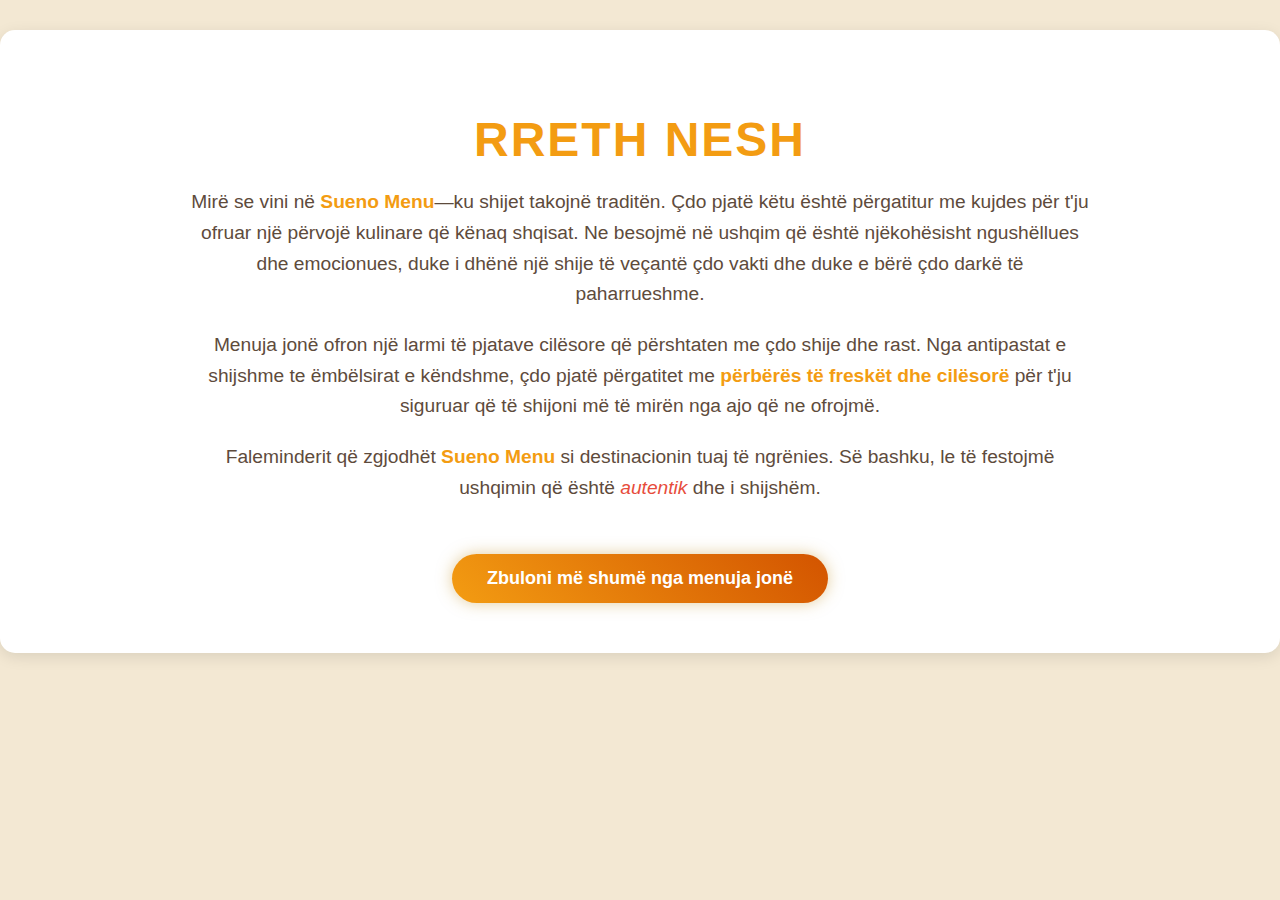
<file: about us.html>
<!DOCTYPE html>
<html lang="en">
<head>
  <meta charset="UTF-8">
  <meta name="viewport" content="width=device-width, initial-scale=1.0">
  <title>Rreth Nesh - Restaurant Sueno</title>
  <link rel="stylesheet" href="aboutus.css">
</head>
<body>

<div class="about-container">
  <h1>Rreth Nesh</h1>
  <p>Mirë se vini në <span class="highlight">Sueno Menu</span>—ku shijet takojnë traditën. Çdo pjatë këtu është përgatitur me kujdes për t'ju ofruar një përvojë kulinare që kënaq shqisat. Ne besojmë në ushqim që është njëkohësisht ngushëllues dhe emocionues, duke i dhënë një shije të veçantë çdo vakti dhe duke e bërë çdo darkë të paharrueshme.</p>
  <p>Menuja jonë ofron një larmi të pjatave cilësore që përshtaten me çdo shije dhe rast. Nga antipastat e shijshme te ëmbëlsirat e këndshme, çdo pjatë përgatitet me <span class="highlight">përbërës të freskët dhe cilësorë</span> për t'ju siguruar që të shijoni më të mirën nga ajo që ne ofrojmë.</p>
  <p>Faleminderit që zgjodhët <span class="highlight">Sueno Menu</span> si destinacionin tuaj të ngrënies. Së bashku, le të festojmë ushqimin që është <em>autentik</em> dhe i shijshëm.</p>
  <a href="menu.html" class="about-button"> Zbuloni më shumë nga menuja jonë</a>
</div>

</body>
</html>
</file>
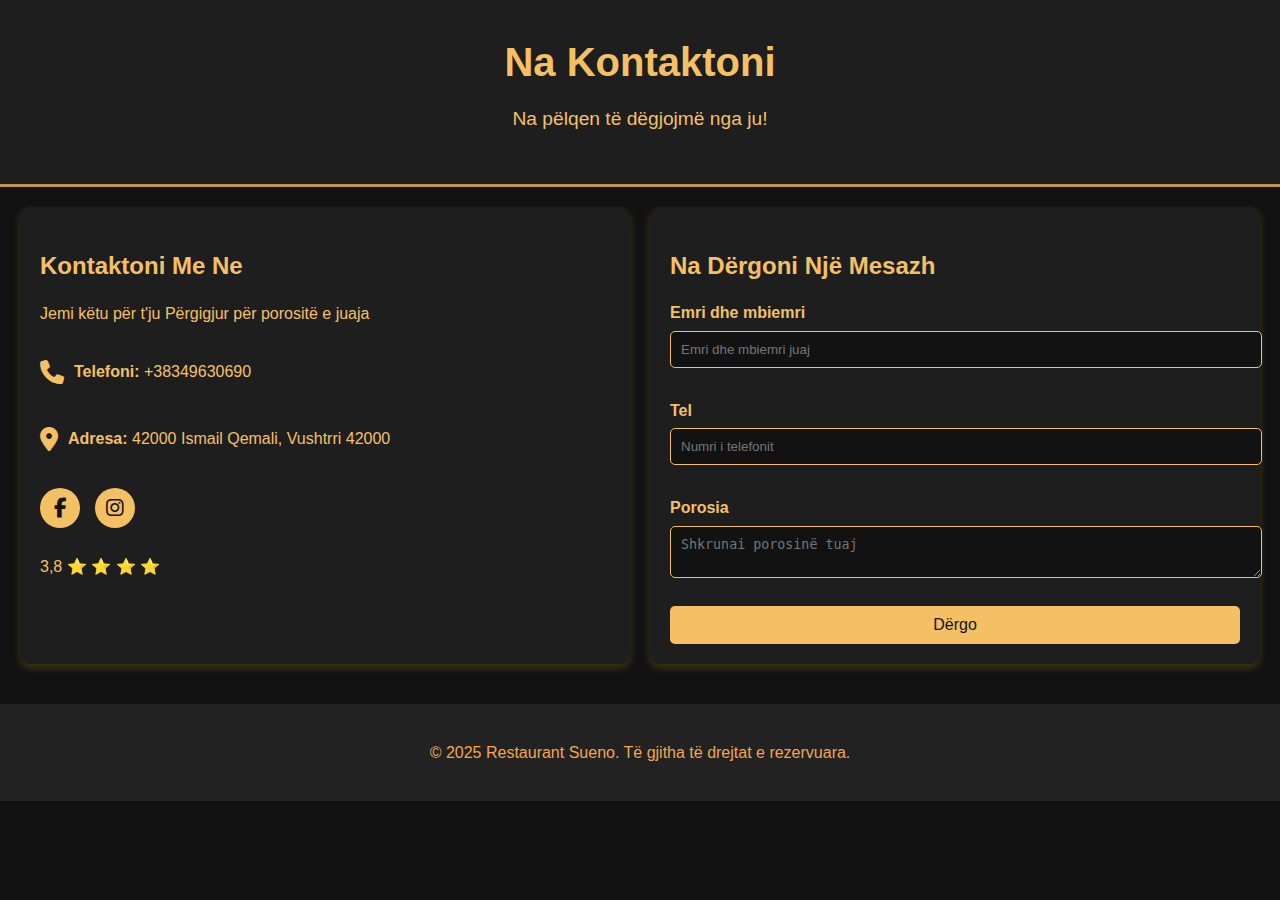
<file: contact.html>
<!DOCTYPE html>
<html lang="en">
<head>
    <meta charset="UTF-8">
    <meta name="viewport" content="width=device-width, initial-scale=1.0">
    <title>Na Kontaktoni - Restaurant Sueno</title>
    <link rel="stylesheet" href="contact.css">
    <link rel="stylesheet" href="https://cdnjs.cloudflare.com/ajax/libs/font-awesome/6.4.2/css/all.min.css">

   
</head>
<body>
    <header>
        <h1>Na Kontaktoni</h1>
        <p>Na pëlqen të dëgjojmë nga ju!</p>
    </header>

    <div class="contact-container">
        <div class="contact-info">
            <h2>Kontaktoni Me Ne</h2>
            <p>Jemi këtu për t'ju Përgigjur për porositë e juaja</p>
            <div class="info-item">
                <i class="fas fa-phone"></i>
                <p><strong>Telefoni:</strong> +38349630690</p>
            </div>
          
            <div class="info-item">
                <i class="fas fa-map-marker-alt"></i>
                <p><strong>Adresa:</strong> 42000 Ismail Qemali, Vushtrri 42000</p>
            </div>
            <div class="social-links">
                
                    
                    <div class="social-icons">
                        <a href="https://www.facebook.com/p/SUENO-Lounge-100043655847086/"><i class="fab fa-facebook-f"></i></a>
                        <a href="http://instagram.com/sueno_lounge_/"><i class="fab fa-instagram"></i></a>
                        
                    </div><br>
                    3,8 ⭐ ⭐ ⭐ ⭐
            </div>
          
        </div>
        

        <div class="contact-form">
            <h2>Na Dërgoni Një Mesazh</h2>
            <form>
                <label for="name">Emri dhe mbiemri</label>
                <input type="text" id="name" placeholder="Emri dhe mbiemri juaj" required>
                
                <label for="email">Tel</label>
                <input type="email" id="tel" placeholder="Numri i telefonit" required>
                
                <label for="message">Porosia</label>
                <textarea id="message" placeholder="Shkrunai porosinë tuaj" required></textarea>
                
                <button type="submit">Dërgo</button>
            </form>
        </div>
    </div>

    <footer>
        <p>© 2025 Restaurant Sueno. Të gjitha të drejtat e rezervuara.</p>
    </footer>
</body>
</html>
</file>
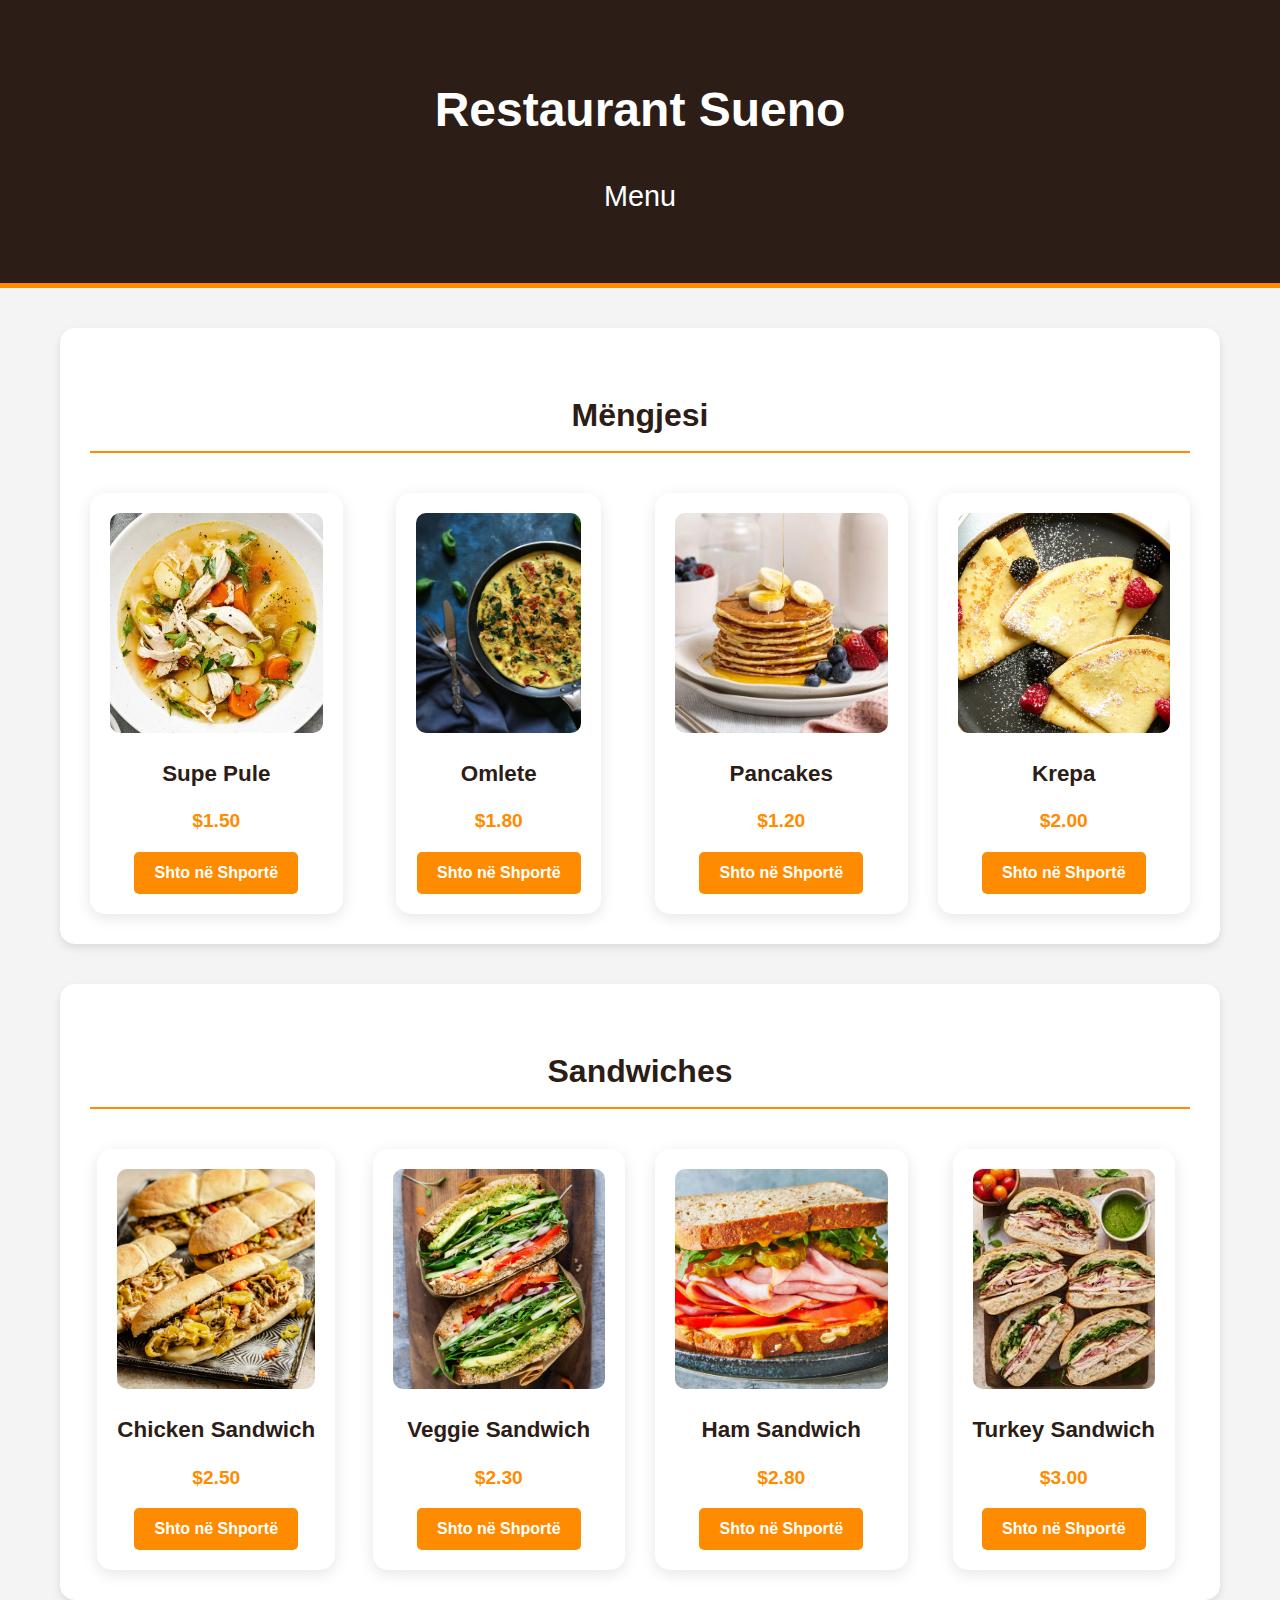
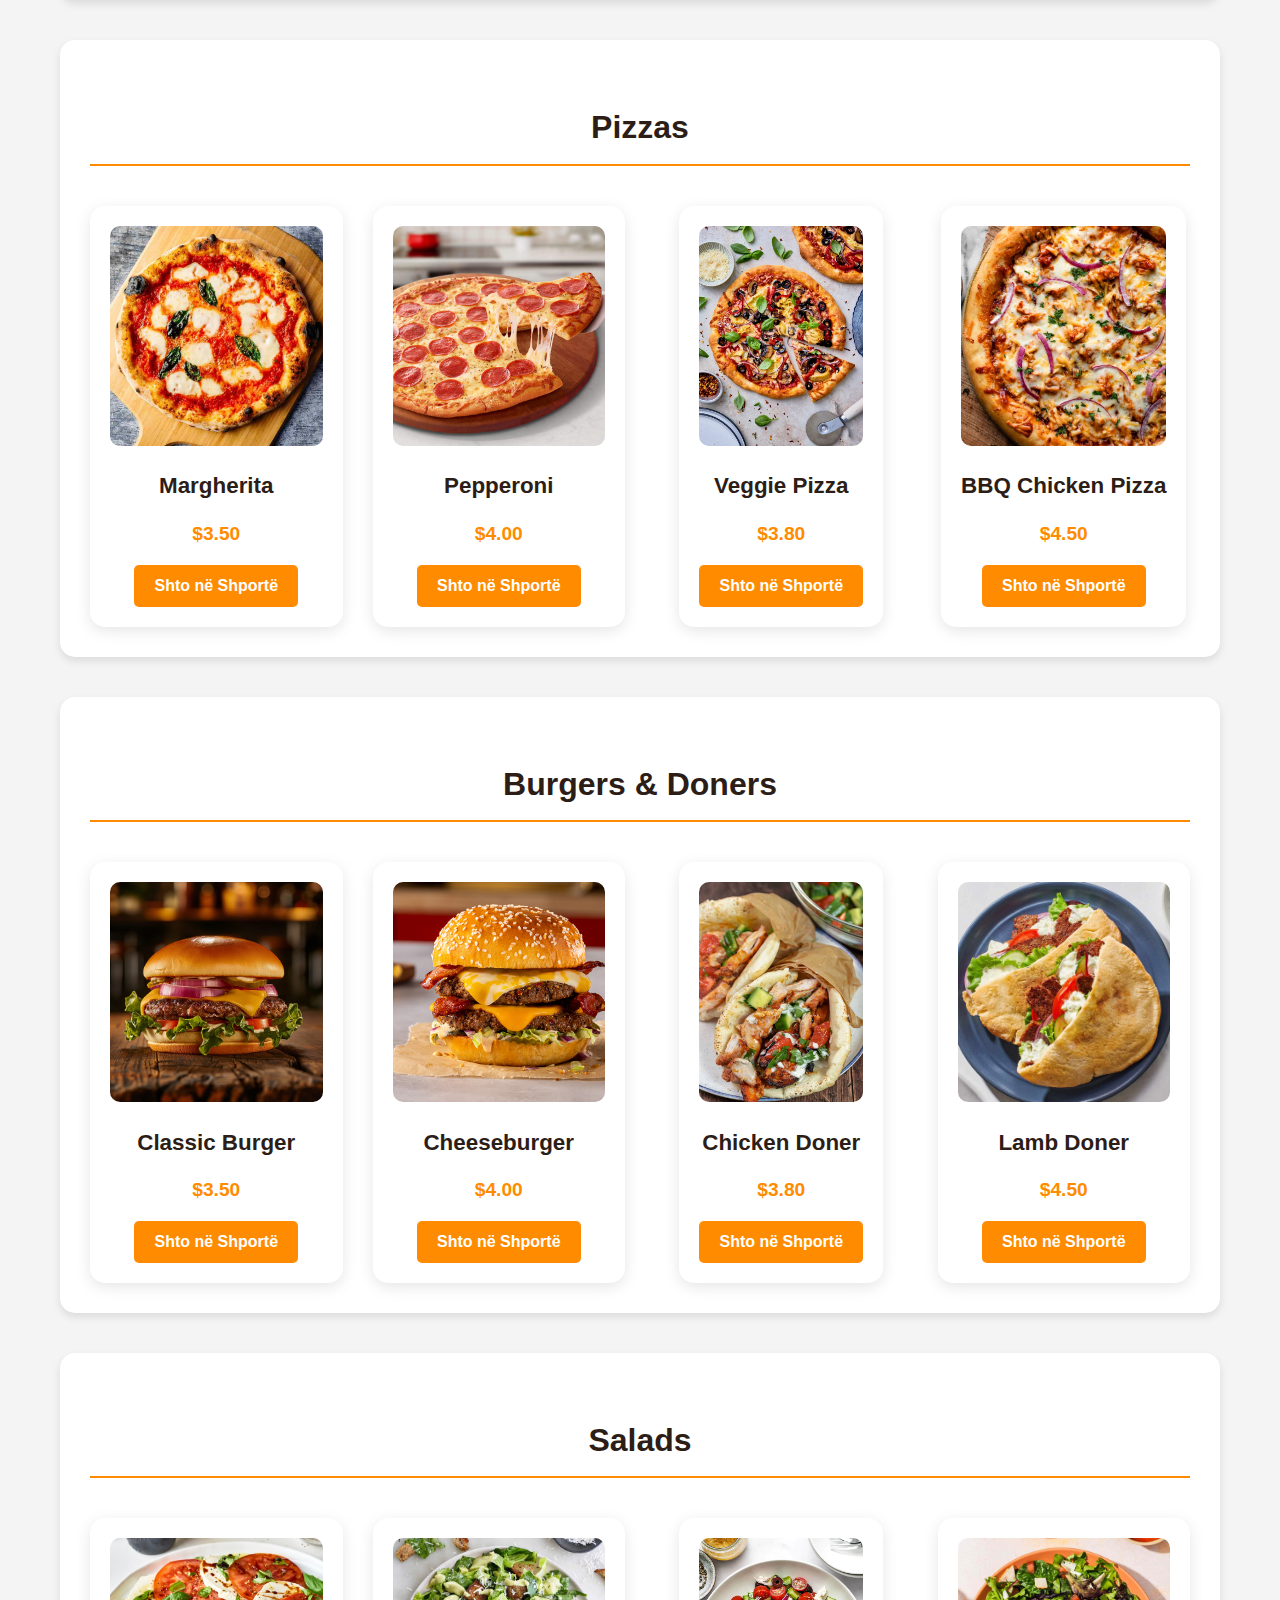
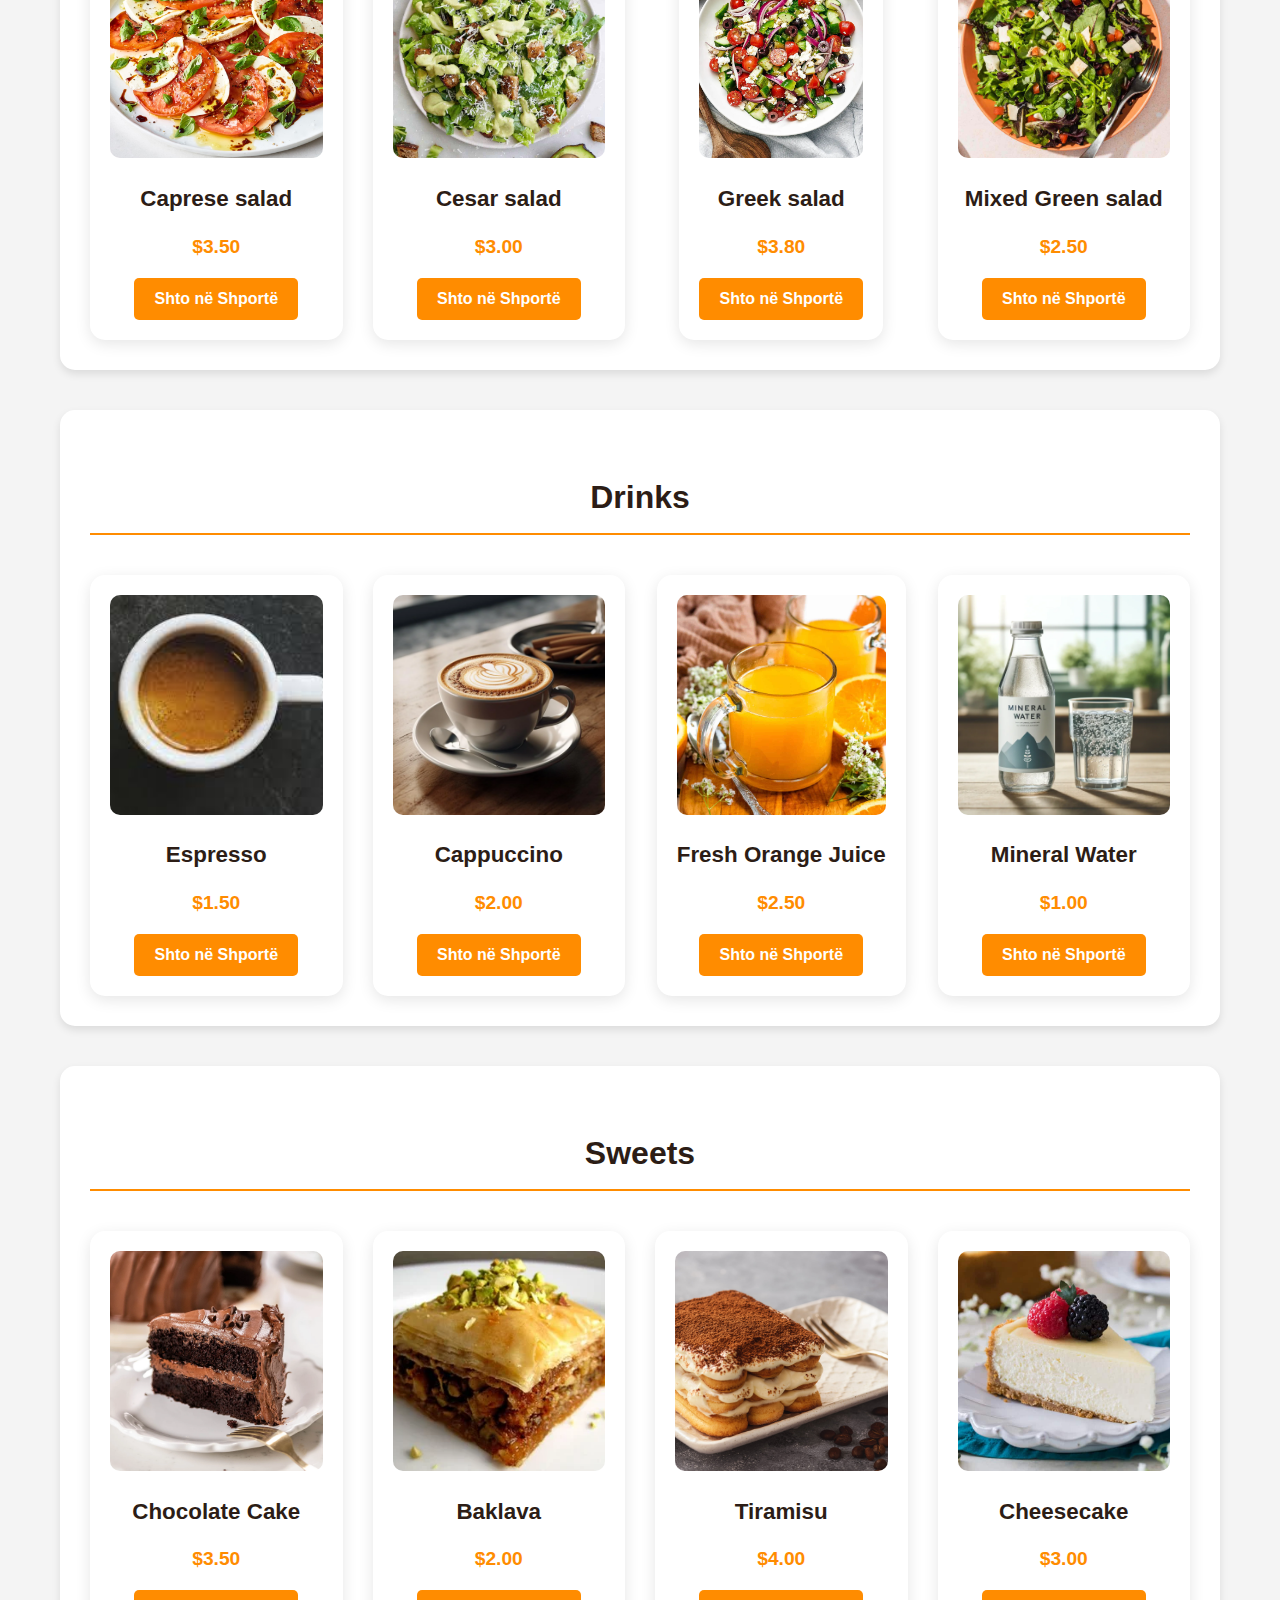
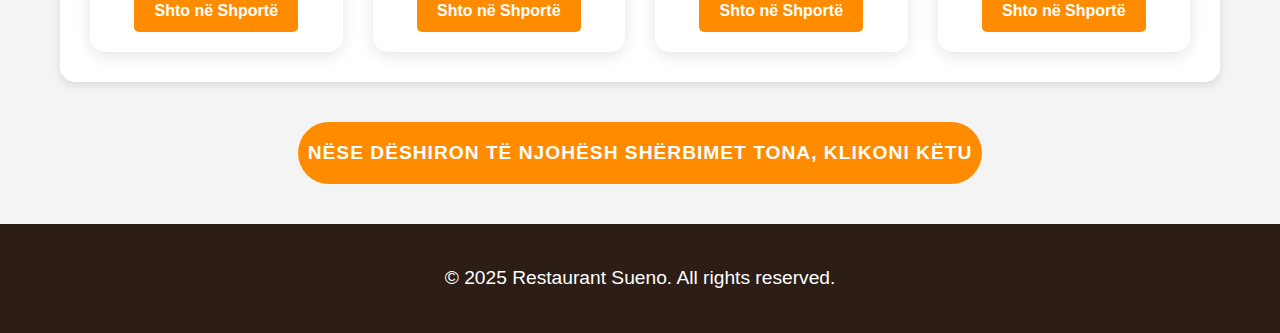
<file: menu.html>
<!DOCTYPE html>
<html lang="en">
<head>
    <meta charset="UTF-8">
    <meta name="viewport" content="width=device-width, initial-scale=1.0">
    <title>Restaurant Sueno Menu</title>
    <link rel="stylesheet" href="menu.css">
</head>
<body>
    <header>
        <h1>Restaurant Sueno</h1>
        <h2>Menu</h2>
    </header>

    <!-- Breakfast Section -->
    <div class="menu-section">
        <h3>Mëngjesi</h3>
        <div class="menu-items">
            <div class="menu-item">
                <img src="supe pule.webp" alt="Supe Pule">
                <h4>Supe Pule</h4>
                <span>$1.50</span>
                <button>Shto në Shportë</button>
            </div>
            <div class="menu-item">
                <img src="omlet mix.jpg" alt="Omlete">
                <h4>Omlete</h4>
                <span>$1.80</span>
                <button>Shto në Shportë</button>
            </div>
            <div class="menu-item">
                <img src="pancakes.webp" alt="Byrek">
                <h4>Pancakes</h4>
                <span>$1.20</span>
                <button>Shto në Shportë</button>
            </div>
            <div class="menu-item">
                <img src="krepa.avif" alt="Krepa">
                <h4>Krepa</h4>
                <span>$2.00</span>
                <button>Shto në Shportë</button>
            </div>
        </div>
    </div>

    <!-- Sandwiches Section -->
    <div class="menu-section">
        <h3>Sandwiches</h3>
        <div class="menu-items">
            <div class="menu-item">
                <img src="chicken sadwhich.webp" alt="Chicken Sandwich">
                <h4>Chicken Sandwich</h4>
                <span>$2.50</span>
                <button>Shto në Shportë</button>
            </div>
            <div class="menu-item">
                <img src="vegetables sadwhich.jpg" alt="Veggie Sandwich">
                <h4>Veggie Sandwich</h4>
                <span>$2.30</span>
                <button>Shto në Shportë</button>
            </div>
            <div class="menu-item">
                <img src="ham sanwhich.jpg" alt="Ham Sandwich">
                <h4>Ham Sandwich</h4>
                <span>$2.80</span>
                <button>Shto në Shportë</button>
            </div>
            <div class="menu-item">
                <img src="turkey sandwhich.jpg" alt="Turkey Sandwich">
                <h4>Turkey Sandwich</h4>
                <span>$3.00</span>
                <button>Shto në Shportë</button>
            </div>
        </div>
    </div>

    <!-- Pizzas Section -->
    <div class="menu-section">
        <h3>Pizzas</h3>
        <div class="menu-items">
            <div class="menu-item">
                <img src="margarita pica.jpg" alt="Margherita">
                <h4>Margherita</h4>
                <span>$3.50</span>
                <button>Shto në Shportë</button>
            </div>
            <div class="menu-item">
                <img src="peperoni pica.jpeg" alt="Pepperoni">
                <h4>Pepperoni</h4>
                <span>$4.00</span>
                <button>Shto në Shportë</button>
            </div>
            <div class="menu-item">
                <img src="veggie pica.jpg" alt="Veggie Pizza">
                <h4>Veggie Pizza</h4>
                <span>$3.80</span>
                <button>Shto në Shportë</button>
            </div>
            <div class="menu-item">
                <img src="BBQ pica.jpg" alt="BBQ Chicken Pizza">
                <h4>BBQ Chicken Pizza</h4>
                <span>$4.50</span>
                <button>Shto në Shportë</button>
            </div>
        </div>
    </div>

    <!-- Burgers & Doners Section -->
    <div class="menu-section">
        <h3>Burgers & Doners</h3>
        <div class="menu-items">
            <div class="menu-item">
                <img src="classic burger.webp" alt="Classic Burger">
                <h4>Classic Burger</h4>
                <span>$3.50</span>
                <button>Shto në Shportë</button>
            </div>
            <div class="menu-item">
                <img src="cheeseburger.jpg" alt="Cheeseburger">
                <h4>Cheeseburger</h4>
                <span>$4.00</span>
                <button>Shto në Shportë</button>
            </div>
            <div class="menu-item">
                <img src="chicken doner.jpg" alt="Chicken Doner">
                <h4>Chicken Doner</h4>
                <span>$3.80</span>
                <button>Shto në Shportë</button>
            </div>
            <div class="menu-item">
                <img src="Lamb doner.jpg" alt="Lamb Doner">
                <h4>Lamb Doner</h4>
                <span>$4.50</span>
                <button>Shto në Shportë</button>
            </div>
        </div>
    </div>


    <div class="menu-section">
        <h3>Salads</h3>
        <div class="menu-items">
            <div class="menu-item">
                <img src="caprese salad.jpg" alt="caprese salad">
                <h4>Caprese salad</h4>
                <span>$3.50</span>
                <button>Shto në Shportë</button>
            </div>
            <div class="menu-item">
                <img src="csesar salad.jpg" alt="csesar salad">
                <h4>Cesar salad</h4>
                <span>$3.00</span>
                <button>Shto në Shportë</button>
            </div>
            <div class="menu-item">
                <img src="greek salas.webp" alt="greek salad">
                <h4>Greek salad</h4>
                <span>$3.80</span>
                <button>Shto në Shportë</button>
            </div>
            <div class="menu-item">
                <img src="mixed green salad.jpg" alt="mixed green salad">
                <h4>Mixed Green salad</h4>
                <span>$2.50</span>
                <button>Shto në Shportë</button>
            </div>
        </div>
    </div>

    <div class="menu-section">
        <h3>Drinks</h3>
        <div class="menu-items">
            <div class="menu-item">
                <img src="espresso.jpg" alt="Espresso">
                <h4>Espresso</h4>
                <span>$1.50</span>
                <button>Shto në Shportë</button>
            </div>
            <div class="menu-item">
                <img src="cappucchino.jpg" alt="Cappuccino">
                <h4>Cappuccino</h4>
                <span>$2.00</span>
                <button>Shto në Shportë</button>
            </div>
            <div class="menu-item">
                <img src="fresh-orange-juice.jpg" alt="Fresh Orange Juice">
                <h4>Fresh Orange Juice</h4>
                <span>$2.50</span>
                <button>Shto në Shportë</button>
            </div>
            <div class="menu-item">
                <img src="mineral-water.jpg" alt="Mineral Water">
                <h4>Mineral Water</h4>
                <span>$1.00</span>
                <button>Shto në Shportë</button>
            </div>
        </div>
    </div>

    <!-- Sweets Section -->
    <div class="menu-section">
        <h3>Sweets</h3>
        <div class="menu-items">
            <div class="menu-item">
                <img src="chocolate-cake.jpg" alt="Chocolate Cake">
                <h4>Chocolate Cake</h4>
                <span>$3.50</span>
                <button>Shto në Shportë</button>
            </div>
            <div class="menu-item">
                <img src="baklava.jpg" alt="Baklava">
                <h4>Baklava</h4>
                <span>$2.00</span>
                <button>Shto në Shportë</button>
            </div>
            <div class="menu-item">
                <img src="tiramisu.jpg" alt="Tiramisu">
                <h4>Tiramisu</h4>
                <span>$4.00</span>
                <button>Shto në Shportë</button>
            </div>
            <div class="menu-item">
                <img src="chessecake.jpg" alt="Cheesecake">
                <h4>Cheesecake</h4>
                <span>$3.00</span>
                <button>Shto në Shportë</button>
            </div>
        </div>
    </div>
 
    <div class="services">
        <button><a href="services.html" class="button-link">Nëse dëshiron të njohësh shërbimet tona, klikoni këtu</a></button>
    </div>
    <footer class="footer">
        <p>&copy; 2025 Restaurant Sueno. All rights reserved.</p>
    </footer>
</body>
</html>
</file>
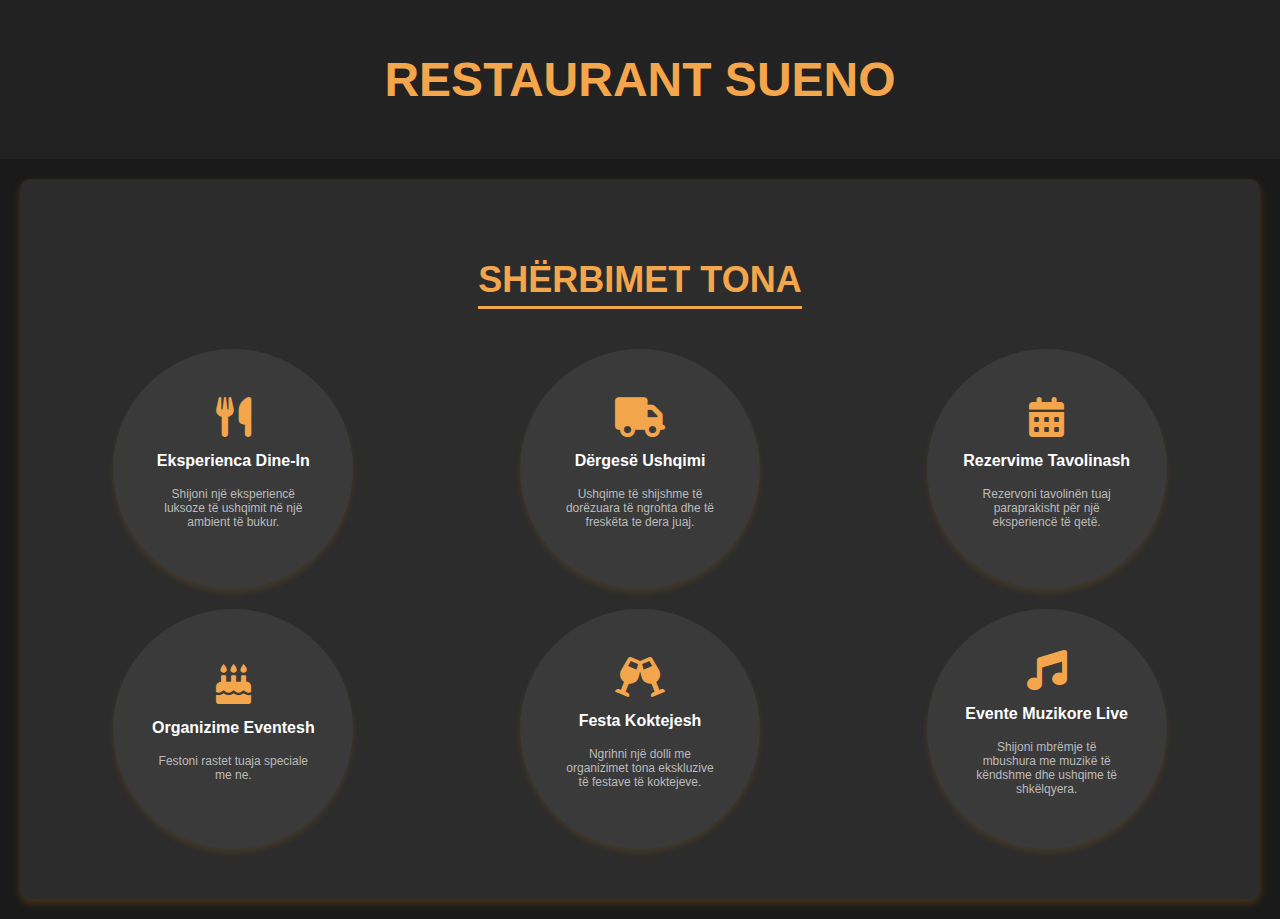
<file: services.html>
<!DOCTYPE html>
<html lang="sq">
<head>
    <meta charset="UTF-8">
    <meta name="viewport" content="width=device-width, initial-scale=1.0">
    <title>Shërbimet Tona - Restaurant Sueno</title>
    <link rel="stylesheet" href="services.css">
    <link rel="stylesheet" href="https://cdnjs.cloudflare.com/ajax/libs/font-awesome/6.0.0/css/all.min.css">
</head>
<body>
    <header>
        <h1>Restaurant Sueno</h1>
      
    </header>

    <main>
        <section class="services">
            <h2>Shërbimet Tona</h2>
            <div class="services-container">
                <div class="service-item">
                    <i class="fas fa-utensils"></i>
                    <h3>Eksperienca Dine-In</h3>
                    <p>Shijoni një eksperiencë luksoze të ushqimit në një ambient të bukur.</p>
                </div>
                <div class="service-item">
                    <i class="fas fa-truck"></i>
                    <h3>Dërgesë Ushqimi</h3>
                    <p>Ushqime të shijshme të dorëzuara të ngrohta dhe të freskëta te dera juaj.</p>
                </div>
                <div class="service-item">
                    <i class="fas fa-calendar-alt"></i>
                    <h3>Rezervime Tavolinash</h3>
                    <p>Rezervoni tavolinën tuaj paraprakisht për një eksperiencë të qetë.</p>
                </div>
                <div class="service-item">
                    <i class="fas fa-birthday-cake"></i>
                    <h3>Organizime Eventesh</h3>
                    <p>Festoni rastet tuaja speciale me ne.</p>
                </div>
                <div class="service-item">
                    <i class="fas fa-glass-cheers"></i>
                    <h3>Festa Koktejesh</h3>
                    <p>Ngrihni një dolli me organizimet tona ekskluzive të festave të koktejeve.</p>
                </div>
                <div class="service-item">
                    <i class="fas fa-music"></i>
                    <h3>Evente Muzikore Live</h3>
                    <p>Shijoni mbrëmje të mbushura me muzikë të këndshme dhe ushqime të shkëlqyera.</p>
                </div>
            </div>
        </section>
    </main>

    
</body>
</html>
</file>
<file: aboutus.css>
/* General Styles */
body {
  font-family: 'Roboto', sans-serif;
  background-color: #f3e8d3;
  margin: 0;
  padding: 0;
  color: #524337;
}

/* About Container */
.about-container {
  padding: 50px 10%;
  text-align: center;
  background-color: #ffffff; /* White background for content */
  box-shadow: 0 4px 15px rgba(0, 0, 0, 0.1);
  border-radius: 15px;
  margin: 30px auto;
  max-width: 1100px;
  transition: transform 0.3s ease-in-out;
}

.about-container:hover {
  transform: translateY(-10px);
}

/* Title Styling */
h1 {
  font-size: 3em;
  font-weight: 700;
  margin-bottom: 20px;
  color: #f39c12; /* Golden-yellow for title */
  letter-spacing: 2px;
  text-transform: uppercase;
}

/* Paragraph Styling */
p {
  font-size: 1.2em;
  line-height: 1.6;
  color: #5e4b3c;
  margin-bottom: 20px;
  max-width: 900px;
  margin-left: auto;
  margin-right: auto;
}

/* Highlight Text */
.highlight {
  color: #f39c12; /* Highlight text in golden-yellow */
  font-weight: bold;
}

/* Emphasized Text */
em {
  font-style: italic;
  color: #e74c3c; /* Red for emphasis */
}

/* About Button */
.about-button {
  display: inline-block;
  background: linear-gradient(45deg, #f39c12, #d35400);
  color: white;
  padding: 14px 35px;
  font-size: 18px;
  text-decoration: none;
  border-radius: 50px;
  font-weight: bold;
  transition: 0.3s;
  box-shadow: 0px 0px 15px rgba(200, 155, 60, 0.5);
  margin-top: 30px;
}

.about-button:hover {
  transform: scale(1.1);
  box-shadow: 0px 0px 25px rgba(200, 155, 60, 0.8);
}

/* Responsive Design */
@media (max-width: 768px) {
  .about-container {
      padding: 20px 5%;
  }

  h1 {
      font-size: 2.2em;
  }

  p {
      font-size: 1.1em;
  }

  .about-button {
      font-size: 16px;
      padding: 12px 25px;
  }
}
</file>
<file: contact.css>
body {
    font-family: 'Poppins', sans-serif;
    margin: 0;
    padding: 0;
    background-color: #121212;
    color: #f5c063;
    line-height: 1.6;
}

header {
    text-align: center;
    background: #1e1e1e;
    color: #f5c063;
    padding: 30px 20px;
    border-bottom: 3px solid #c29753;
}

header h1 {
    font-size: 2.5em;
    margin: 0;
}

header p {
    font-size: 1.2em;
    margin-top: 10px;
}

.contact-container {
    display: flex;
    flex-wrap: wrap;
    justify-content: space-around;
    padding: 20px;
    gap: 20px;
}

.contact-info {
    flex: 1 1 45%;
    background: #1e1e1e;
    border-radius: 10px;
    padding: 20px;
    box-shadow: 0 4px 8px rgba(255, 193, 7, 0.2);
}

.contact-info h2 {
    margin-bottom: 15px;
    color: #f5c063;
}

.info-item {
    display: flex;
    align-items: center;
    margin: 10px 0;
}

.info-item i {
    font-size: 1.5em;
    color: #f5c063;
    margin-right: 10px;
}

.social-links {
    margin-top: 20px;
}

.social-links h3 {
    margin-bottom: 10px;
}

.social-icons {
    display: flex;
    justify-content: flex-start;
    gap: 15px;
}

.social-icons a {
    display: flex;
    align-items: center;
    justify-content: center;
    width: 40px;
    height: 40px;
    background-color: #f5c063;
    color: #121212;
    border-radius: 50%;
    font-size: 20px;
    text-decoration: none;
    transition: background-color 0.3s, transform 0.3s;
}

.social-icons a:hover {
    background-color: #c29753;
    transform: scale(1.1);
}

.contact-form {
    flex: 1 1 45%;
    background: #1e1e1e;
    border-radius: 10px;
    padding: 20px;
    box-shadow: 0 4px 8px rgba(255, 193, 7, 0.2);
}

.contact-form h2 {
    margin-bottom: 15px;
    color: #f5c063;
}

.contact-form label {
    display: block;
    margin: 10px 0 5px;
    font-weight: bold;
}

.contact-form input, .contact-form textarea {
    width: 100%;
    padding: 10px;
    margin-bottom: 20px;
    border: 1px solid #f5c063;
    border-radius: 5px;
    background: #121212;
    color: #f5c063;
}

.contact-form button {
    width: 100%;
    padding: 10px;
    background-color: #f5c063;
    color: #121212;
    border: none;
    border-radius: 5px;
    font-size: 1em;
    cursor: pointer;
    transition: background-color 0.3s ease, transform 0.2s;
}

.contact-form button:hover {
    background-color: #c29753;
    transform: scale(1.05);
}


footer {
    background-color: #222;
    color: #f4a64c;
    text-align: center;
    padding: 20px;
    margin-top: 20px;
}
</file>
<file: menu.css>
/* General Styles */
body {
    font-family: 'Segoe UI', Tahoma, Geneva, Verdana, sans-serif;
    background-color: #f4f4f4;
    margin: 0;
    padding: 0;
    color: #333;
    line-height: 1.6;
}

/* Header */
header {
    background-color: #2c1d16;  /* Updated color */
    color: #fff;
    text-align: center;
    padding: 40px 20px;
    border-bottom: 5px solid #ff8c00;
}

h1 {
    font-size: 3em;
    margin-bottom: 10px;
}

h2 {
    font-size: 1.8em;
    font-weight: lighter;
}

/* Menu Sections */
.menu-section {
    width: 90%;
    max-width: 1100px;
    margin: 40px auto;
    background: #fff;
    padding: 30px;
    border-radius: 15px;
    box-shadow: 0 4px 8px rgba(0, 0, 0, 0.1);
}

h3 {
    text-align: center;
    color: #2c1d16;  /* Updated color */
    font-size: 2em;
    margin-bottom: 20px;
    border-bottom: 2px solid #ff8c00;
    padding-bottom: 10px;
}

/* Menu Items */
.menu-items {
    display: grid;
    grid-template-columns: repeat(auto-fill, minmax(250px, 1fr));
    gap: 30px;
    justify-items: center;
    padding-top: 20px;
}

.menu-item {
    background: #fff;
    border-radius: 15px;
    padding: 20px;
    text-align: center;
    box-shadow: 0 4px 15px rgba(0, 0, 0, 0.1);
    transition: transform 0.3s ease, box-shadow 0.3s ease;
    overflow: hidden;
}

.menu-item:hover {
    transform: translateY(-10px);
    box-shadow: 0 12px 30px rgba(0, 0, 0, 0.2);
}

.menu-item img {
    width: 100%;
    height: 220px;
    object-fit: cover;
    border-radius: 10px;
    transition: transform 0.3s ease;
}

.menu-item img:hover {
    transform: scale(1.1);
}

.menu-item h4 {
    margin: 15px 0;
    color: #2c1d16;  /* Updated color */
    font-size: 1.4em;
    font-weight: bold;
}

.menu-item span {
    display: block;
    color: #ff8c00;  /* Accent color */
    font-weight: bold;
    margin-bottom: 15px;
    font-size: 1.2em;
}

button {
    background: #ff8c00;
    color: white;
    border: none;
    padding: 12px 20px;
    border-radius: 5px;
    cursor: pointer;
    transition: background-color 0.3s ease, transform 0.2s ease;
    font-size: 1em;
    font-weight: bold;
}

button:hover {
    background-color: #e07a00;
    transform: translateY(-3px);
}

button:active {
    background-color: #ff8c00;
    transform: translateY(2px);
}

/* Footer */
.footer {
    text-align: center;
    padding: 20px;
    background: #2c1d16;  /* Updated color */
    color: white;
    margin-top: 40px;
    font-size: 1.2em;
}

/* Responsive Design */
@media (max-width: 768px) {
    h1 {
        font-size: 2.5em;
    }

    h2 {
        font-size: 1.5em;
    }

    h3 {
        font-size: 1.6em;
    }

    .menu-items {
        grid-template-columns: 1fr 1fr;
    }
}

@media (max-width: 480px) {
    h1 {
        font-size: 2em;
    }

    h2 {
        font-size: 1.3em;
    }

    .menu-items {
        grid-template-columns: 1fr;
    }
}
.services {
    text-align: center;
    margin: 40px 0;
}

.services button {
    background-color: #ff8c00;
    padding: 10px 10px;
    border: none;
    border-radius: 45px;
    font-size: 1.2em;
    font-weight: bold;
    cursor: pointer;
    transition: background-color 0.3s ease, transform 0.2s ease;
}

.services button:hover {
    background-color: #e07a00;
    transform: translateY(-3px);
}

.services button:active {
    background-color: #ff8c00;
    transform: translateY(2px);
}

.button-link {
    text-decoration: none;
    color: white;
    display: block;
    font-size: 1em;
    font-weight: bold;
    text-transform: uppercase;
    letter-spacing: 1px;
    padding: 10px 0;
    transition: color 0.3s ease;
}

.button-link:hover {
    color: #2c1d16;
}
</file>
<file: services.css>
body {
    font-family: 'Roboto', sans-serif;
    margin: 0;
    padding: 0;
    background-color: #1a1a1a;
    color: #fff;
}

header {
    background-color: #222;
    color: #f4a64c;
    text-align: center;
    padding: 20px;
    font-size: 24px;
    text-transform: uppercase;
    font-weight: bold;
}

.services {
    padding: 50px 20px;
    text-align: center;
    background-color: #2c2c2c;
    margin: 20px auto;
    max-width: 1200px;
    border-radius: 10px;
    box-shadow: 0 4px 8px rgba(255, 165, 0, 0.2);
}

.services h2 {
    font-size: 36px;
    color: #f4a64c;
    margin-bottom: 20px;
    text-transform: uppercase;
    border-bottom: 3px solid #f4a64c;
    display: inline-block;
    padding-bottom: 5px;
}

.services-container {
    display: grid;
    grid-template-columns: repeat(3, 1fr);
    gap: 20px;
    justify-items: center;
    align-items: center;
    padding-top: 20px;
}

.service-item {
    background-color: #3a3a3a;
    border-radius: 50%;
    width: 200px;
    height: 200px;
    display: flex;
    flex-direction: column;
    justify-content: center;
    align-items: center;
    box-shadow: 0 4px 6px rgba(255, 165, 0, 0.1);
    transition: transform 0.3s, background-color 0.3s;
    text-align: center;
    padding: 20px;
}

.service-item:hover {
    transform: translateY(-10px);
    background-color: #444;
    cursor: pointer;
}

.service-item i {
    font-size: 40px;
    color: #f4a64c;
    margin-bottom: 10px;
}

.service-item h3 {
    font-size: 16px;
    color: #fff;
    margin: 5px 0;
}

.service-item p {
    font-size: 12px;
    color: #bbb;
    text-align: center;
    max-width: 150px;
}

footer {
    background-color: #222;
    color: #f4a64c;
    text-align: center;
    padding: 20px;
    margin-top: 20px;
}

footer .social-icons {
    margin-top: 10px;
}

footer .social-icons a {
    display: inline-flex;
    align-items: center;
    justify-content: center;
    width: 40px;
    height: 40px;
    background-color: #f4a64c;
    color: #222;
    border-radius: 50%;
    margin: 0 10px;
    font-size: 18px;
    text-decoration: none;
    transition: background-color 0.3s, transform 0.3s;
}

footer .social-icons a:hover {
    background-color: #ffb366;
    transform: scale(1.1);
}

@media (max-width: 768px) {
    .services-container {
        grid-template-columns: repeat(2, 1fr);
    }

    .service-item {
        width: 180px;
        height: 180px;
    }
}

@media (max-width: 480px) {
    .services-container {
        grid-template-columns: 1fr;
    }

    .service-item {
        width: 160px;
        height: 160px;
    }
}
</file>
